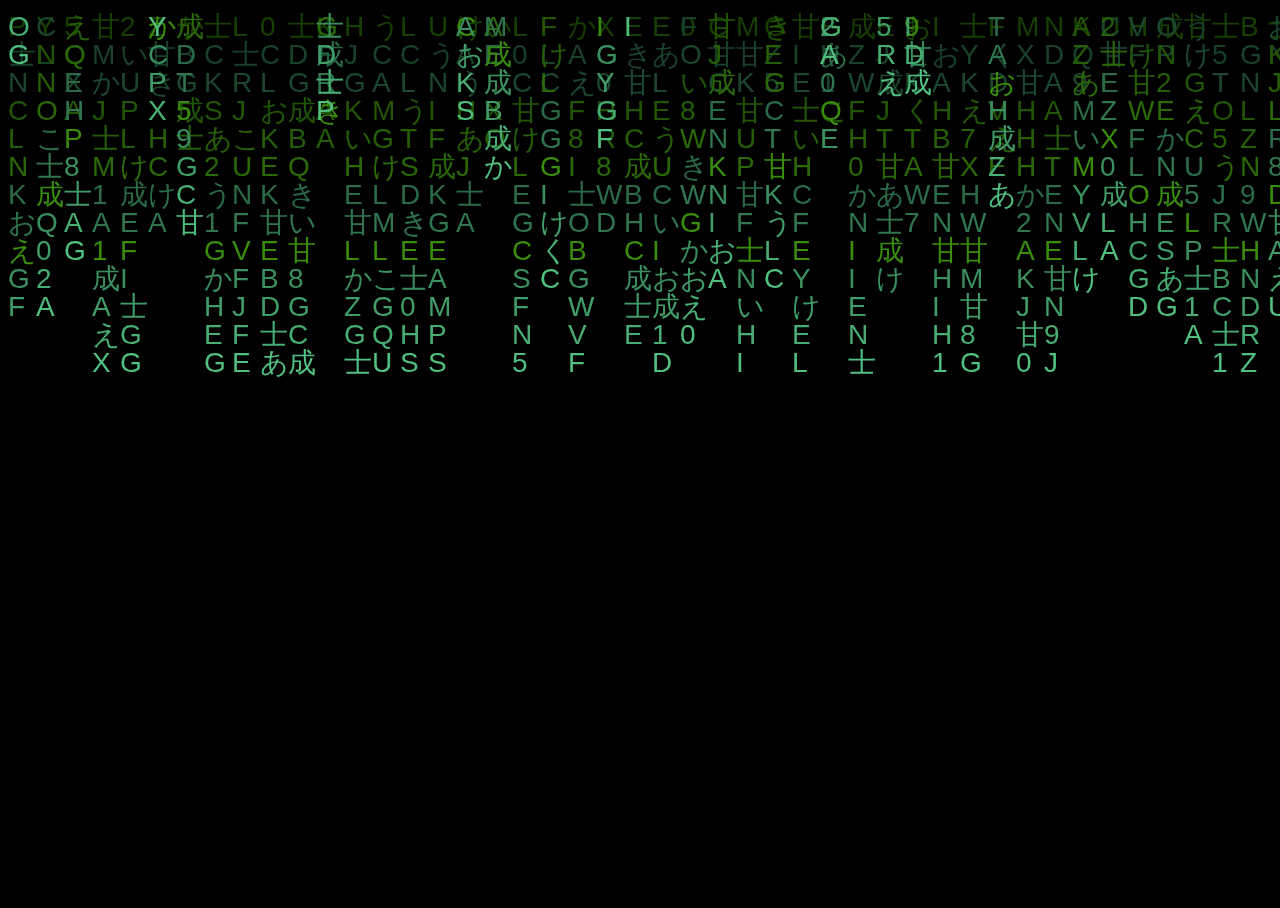
<file: index.html>
<!DOCTYPE html>

<html>
<head>
<meta http-equiv="Content-Type" content="text/html; charset=UTF-8">
<meta http-equiv="Refresh" Content="10; ./welcome.html">

<title>The WJX's Website</title>
<style type="text/css">
    canvas {display: block;}
	html
	{
	background:black;
	margin:0px;
	padding:0px;
	border:0px;
	height:100%;
	width:100%;
	overflow:hidden;
	}
</style>
</head>
<body>
  <canvas id="c">
  <script type="text/javascript">
		window.onload=function()
		{
			var c = document.getElementById("c");
			var ctx = c.getContext("2d");

			c.addEventListener('click', function(e)
			{
				location.href="./welcome.html";
			}, false);

			//全屏显示
			c.height = window.innerHeight;
			c.width = window.innerWidth;

			var txts = "052あ7B8い甘GANE士CHENG成う1え9お甘かき士くけこ成EFCADG甘HIJK士LMNO成PQRSTU甘VWXYZE士FCADGH成IJKLM";
			txts = txts.split("");

			var font_size = 28;
			var columns = c.width/font_size;

			//每行要输出数组
			var drops = [];

			for(var x = 0; x < columns; x++)
				drops[x] = 1;

			//字符随机颜色
			var wh_color = new Array();
			wh_color[0]="#57CE13";
			wh_color[1]="#50BF7F";
			wh_color[2]="#50BF7F";

			//绘出字符
			function draw()
			{
				//黑色背景，半透明显示
				ctx.fillStyle = "rgba(0, 0, 0, 0.09)";
				ctx.fillRect(0, 0, c.width, c.height);

				//ctx.fillStyle = "#50BF7F";
				ctx.fillStyle = wh_color[parseInt(Math.random()*100+1)%3];
				ctx.font = font_size + "px arial";

				//drops循环
				for(var i = 0; i < drops.length; i++)
				{
					//随机打印字符
					var text = txts[Math.floor(Math.random()*txts.length)];

					//x = i*font_size
					//y = value of drops[i]*font_size
					ctx.fillText(text, i*font_size, drops[i]*font_size);

					if(drops[i]*font_size > c.height || Math.random() > 0.95)
						drops[i] = 0;

					//Y坐标增加
					drops[i]++;
				}
			}
			setInterval(draw, 50);
		}
</script>
</body>
</html>
</file>
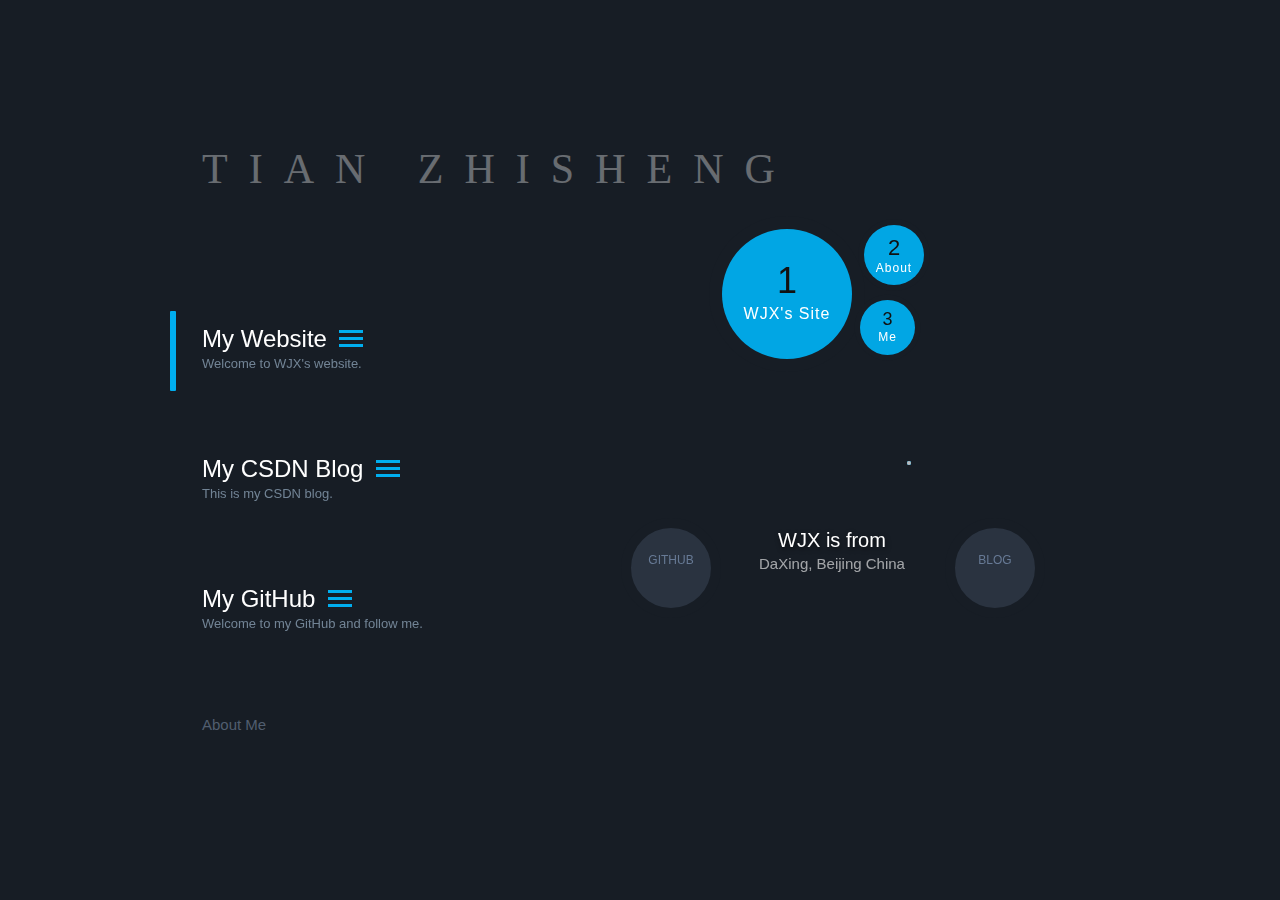
<file: welcome.html>
<!DOCTYPE html>
<html lang="cn" manifest="welcome.manifest">
<head>
<meta http-equiv="Content-Type" content="text/html; charset=UTF-8">
<meta name="Keywords" content="wjx19940218">
<meta name="viewport"
	content="width=device-width, initial-scale=1.0, user-scalable=no, minimum-scale=1.0, maximum-scale=1.0">
<meta content="yes" name="apple-mobile-web-app-capable">
<meta content="black" name="apple-mobile-web-app-status-bar-style">
<meta content="telephone=no" name="format-detection">
<meta name="author" content="WJX19940218">
<link href="https://avatars3.githubusercontent.com/u/10086212?v=3&s=460" rel="Shortcut Icon" type="image/x-icon">
<title>wjx19940218</title>
<style type="text/css">
*:after,*:before{-webkit-box-sizing:border-box;box-sizing:border-box}article,aside,details,figcaption,figure,footer,header,hgroup,nav,section,summary{display:block}audio,canvas,video{display:inline-block}audio:not([controls]){display:none;height:0}[hidden],template{display:none}html{-webkit-text-size-adjust:100%;-ms-text-size-adjust:100%}html,button,input,select,textarea{font-family:sans-serif}body{margin:0}a{background:transparent;-webkit-tap-highlight-color:transparent}a:hover,a:active{outline:0}abbr[title]{border-bottom:1px dotted}b,strong{font-weight:bold}dfn{font-style:italic}mark{background:#ff0;color:#000}code,kbd,pre,samp{font-family:monospace, serif;font-size:1em}pre{white-space:pre;white-space:pre-wrap;word-wrap:break-word}q{quotes:"\201C" "\201D" "\2018" "\2019"}q:before,q:after{content:'';content:none}small{font-size:80%}sub,sup{font-size:75%;line-height:0;position:relative;vertical-align:baseline}sup{top:-0.5em}sub{bottom:-0.25em}img{border:0}svg:not(:root){overflow:hidden}fieldset{border:0}legend{border:0;padding:0;white-space:normal}button,input,select,textarea{font-family:inherit;font-size:100%;margin:0;vertical-align:baseline;outline:0}button,input{line-height:normal}button,select{text-transform:none}button,html input[type="button"],input[type="reset"],input[type="submit"]{-webkit-appearance:button;cursor:pointer}button[disabled],input[disabled]{cursor:default}input[type="checkbox"],input[type="radio"]{box-sizing:border-box;padding:0}input[type="search"]{-webkit-appearance:textfield;-moz-box-sizing:content-box;-webkit-box-sizing:content-box;box-sizing:content-box}input[type="search"]::-webkit-search-cancel-button,input[type="search"]::-webkit-search-decoration{-webkit-appearance:none}input[type="number"]::-webkit-inner-spin-button,input[type="number"]::-webkit-outer-spin-button{height:auto}button::-moz-focus-inner,input::-moz-focus-inner{border:0;padding:0}textarea{overflow:auto;vertical-align:top}optgroup{font-weight:bold}table{border-collapse:collapse;border-spacing:0}html{-webkit-overflow-scrolling:touch;-webkit-text-size-adjust:100%;-ms-text-size-adjust:100%}body{font-size:16px;line-height:1.5;color:#333;background-color:#fff}body,button,input,select,textarea{font-family:"brandon-grotesque",Georgia,Hiragino Sans GB,"Times New Roman",Times,"Songti SC","SimSun",serif}img{vertical-align:middle}textarea{resize:vertical}h1,h2,h3,h4,h5,h6,p,figure,form{margin:0}ul,ol,li,dl,dd{margin:0;padding:0}ul,ol{list-style:none outside none}h1,h2,h3{line-height:2;font-weight:normal}h1{font-size:24px}h2{font-size:20.8px}h3{font-size:18.72px}h4{font-size:16px}h5,h6{font-size:13.6px;text-transform:uppercase}a{text-decoration:none;color:#333}a:hover{color:#1a1a1a}input:-moz-placeholder,textarea:-moz-placeholder{color:#ccc}input::-moz-placeholder,textarea::-moz-placeholder{color:#ccc}input:-ms-input-placeholder,textarea:-ms-input-placeholder{color:#ccc}input::-webkit-input-placeholder,textarea::-webkit-input-placeholder{color:#ccc}@font-face{font-family:"Han Songti";src:local("Songti SC"),local("Songti TC"),local(STSong),local("Lisong Pro"),local(SimSun),local(PMingLiU)}@font-face{font-family:"Biaodian Pro Sans GB";src:local("Hiragino Sans GB"),local("Heiti SC"),local(STHeiti),local("MS Gothic"),local(SimSun);unicode-range:U+FF0E}@font-face{font-family:"Han Heiti GB";src:local("Hiragino Sans GB"),local("Lantinghei SC"),local("Heiti SC"),local("Microsoft Yahei"),local("Droid Sans Fallback")}html,body{width:100%;height:100%}body{background:#171d25;color:#fff;position:relative;overflow:hidden;font-family:"Biaodian Pro Sans GB", "Helvetica Neue", Helvetica, Arial, "Han Heiti GB", sans-serif}body.scrollable{overflow:auto;overflow-x:hidden}@-webkit-keyframes bar-slide{0%{-webkit-transform:translateX(-5%)}100%{-webkit-transform:translateX(-60%)}}@keyframes bar-slide{0%{-webkit-transform:translateX(-5%)}100%{-webkit-transform:translateX(-60%)}}@-webkit-keyframes bar-slide2{0%{-webkit-transform:translateX(-10%)}100%{-webkit-transform:translateX(-35%)}}@keyframes bar-slide2{0%{-webkit-transform:translateX(-10%)}100%{-webkit-transform:translateX(-35%)}}@-webkit-keyframes bar-slide3{0%{-webkit-transform:translateX(-44%)}100%{-webkit-transform:translateX(-70%)}}@keyframes bar-slide3{0%{-webkit-transform:translateX(-44%)}100%{-webkit-transform:translateX(-70%)}}.icon{display:inline-block;overflow:hidden;position:relative;vertical-align:middle;height:24px;width:24px}.icon .bar{background:#00aeef;display:block;margin:4px 0 0 0;height:3px;width:100%;-webkit-animation:bar-slide 1.3s ease-in-out alternate infinite paused;animation:bar-slide 1.3s ease-in-out alternate infinite paused}.icon .bar.b{-webkit-animation-name:bar-slide2;animation-name:bar-slide2;-webkit-animation-duration:1.4s;animation-duration:1.4s}.icon .bar.c{-webkit-animation-name:bar-slide3;animation-name:bar-slide3;-webkit-animation-duration:0.9s;animation-duration:0.9s}.logo{color:#fff;text-transform:uppercase;white-space:normal;-webkit-font-smoothing:antialiased;-webkit-user-select:none}.logo span{letter-spacing:0.5em;opacity:0.35;-webkit-animation:flash-letter 1.2s ease infinite none;animation:flash-letter 1.2s ease infinite none}.logo span.a{-webkit-animation-delay:0.2s;animation-delay:0.2s}.logo span.b{-webkit-animation-delay:0.4s;animation-delay:0.4s}.logo span.c{-webkit-animation-delay:0.6s;animation-delay:0.6s}@-webkit-keyframes flash-letter{0%{opacity:0.35}30%{opacity:0.8}40%{opacity:0.45}100%{opacity:0.21}}@keyframes flash-letter{0%{opacity:0.35}30%{opacity:0.8}40%{opacity:0.45}100%{opacity:0.21}}@-webkit-keyframes blip-ring{0%{opacity:1;-webkit-transform:scale(0.1);transform:scale(0.1)}100%{opacity:0;-webkit-transform:scale(1.8);transform:scale(1.8)}}@keyframes blip-ring{0%{opacity:1;-webkit-transform:scale(0.1);transform:scale(0.1)}100%{opacity:0;-webkit-transform:scale(1.8);transform:scale(1.8)}}.home-logo{display:block;margin:-200px 0 0 -118px;position:absolute;top:40%;left:25%;opacity:0;font:0/18px "YanSong","微软雅黑","Songti SC","SimSun",serif;-webkit-transition:all 0.8s ease-out 0.6s;transition:all 0.8s ease-out 0.6s}.home-logo span{font-size:42px}.select-nav{display:block;margin:-220px 0 0 -150px;margin-top:-200px;position:absolute;top:55%;left:25%;height:400px;width:300px;-webkit-user-select:none}.select-nav .selection{background:#00aeef;border-radius:1px;display:block;position:absolute;top:16px;left:0;height:80px;width:6px;opacity:0;-webkit-transition:all 0.24s cubic-bezier(0.145, 1.075, 0.345, 1.12) 0.06s;transition:all 0.24s cubic-bezier(0.145, 1.075, 0.345, 1.12) 0.06s;-webkit-transition-duration:0.4s;transition-duration:0.4s}.select-nav li{margin:0 0 30px 0;-webkit-font-smoothing:antialiased;-webkit-transition:all 0.2s ease-out;transition:all 0.2s ease-out;opacity:0;-webkit-transform:translateY(20px);transform:translateY(20px)}.select-nav li:nth-child(2){-webkit-transition-delay:120ms;transition-delay:120ms}.select-nav li:nth-child(3){-webkit-transition-delay:240ms;transition-delay:240ms}.select-nav li:nth-child(4){-webkit-transition-delay:360ms;transition-delay:360ms}.select-nav li a{display:block;height:100px;padding:0 12px 0 32px}.select-nav li strong{color:#fff;display:inline-block;font:24px/32px "Lucida Grande",verdana,"SimSun","宋体",sans-serif;margin:28px 0 0 0;vertical-align:middle}.select-nav li .icon{margin:25px 0 0 8px;vertical-align:middle;-webkit-transform:translateZ(0);transform:translateZ(0);-webkit-transform-style:preserve-3d;transform-style:preserve-3d}.select-nav li .icon .bar{-webkit-animation-play-state:running;animation-play-state:running}.select-nav li small{color:rgba(152,175,197,0.7);display:block;font:13px/18px "Lucida Grande",verdana,"SimSun","宋体",sans-serif}@-webkit-keyframes spin{0%{-webkit-transform:rotate(0deg)}100%{-webkit-transform:rotate(360deg)}}@keyframes spin{0%{-webkit-transform:rotate(0deg)}100%{-webkit-transform:rotate(360deg)}}.spinner{display:block;margin:-220px -200px 0 0;position:absolute;top:55%;right:35%;height:400px;width:400px;pointer-events:none;-webkit-transition:all 0.3s ease-in-out 0.2s;transition:all 0.3s ease-in-out 0.2s}.spinner.stationary{opacity:0}.spinner .rings{position:absolute;top:0;left:0;height:100%;width:100%;-webkit-transition:all 0.8s ease;transition:all 0.8s ease;opacity:0;-webkit-transform-style:flat;transform-style:flat;-webkit-transform:scale(0.2) rotatez(-300deg);transform:scale(0.2) rotatez(-300deg);pointer-events:none}.spinner .rings .ring{display:block;position:absolute;top:50%;left:50%;pointer-events:none;background:url("http://www.54tianzhisheng.cn/images/0.png") no-repeat center center;background-size:470px 470px;margin:-235px 0 0 -235px;height:470px;width:470px;-webkit-animation-timing-function:linear;animation-timing-function:linear;-webkit-animation-iteration-count:infinite;animation-iteration-count:infinite;-webkit-animation-fill-mode:none;animation-fill-mode:none;-webkit-animation-delay:700ms;animation-delay:700ms}.spinner .rings .ring.zero{margin:-175px 0 0 -175px;height:350px;width:350px;-webkit-animation-duration:70s;animation-duration:70s}.spinner .rings .ring.one{background-image:url("http://www.54tianzhisheng.cn/images/1.png");-webkit-animation-duration:70s;animation-duration:70s;-webkit-animation-direction:reverse;animation-direction:reverse}.spinner .rings .ring.two{background-image:url("http://www.54tianzhisheng.cn/images/2.png");-webkit-animation-duration:190s;animation-duration:190s}.spinner .rings .ring.three{background-image:url("http://www.54tianzhisheng.cn/images/3.png");-webkit-animation-duration:80s;animation-duration:80s;-webkit-animation-direction:reverse;animation-direction:reverse;display:none}.spinner .preview-frontend{position:absolute;top:2%;left:50%;pointer-events:auto}.spinner .preview-design{position:absolute;top:72%;left:89.5%;pointer-events:auto}.spinner .preview-diary{position:absolute;top:72%;left:8.5%;pointer-events:auto}.spinner .preview-mini{background:#2a3340;border:10px solid #171d25;border-radius:60px;display:block;margin:-45px 0 0 -45px;opacity:0;position:absolute;top:0;left:0;height:80px;width:80px;-webkit-transition:all 0.2s ease-out 0.2s;transition:all 0.2s ease-out 0.2s;-webkit-transform:scale(0.6);transform:scale(0.6);cursor:pointer}.spinner .preview-mini .symbol{display:block;position:absolute;text-align:center;top:0;left:0;height:80px;width:100%;-webkit-transition:all 300ms ease-in-out 200ms;transition:all 300ms ease-in-out 200ms;-webkit-transform:translateZ(0);transform:translateZ(0)}.spinner .preview-mini .symbol .text{color:#677a95;display:block;font:500 12px/16px "Lucida Grande",verdana,"SimSun","宋体",sans-serif;padding:24px 0 0 0;margin:0;text-align:center;text-transform:uppercase;width:auto;-webkit-transition:all 150ms ease-out;transition:all 150ms ease-out}.spinner .preview-full{display:block;margin:-80px 0 0 -80px;position:absolute;top:0;left:0;height:160px;width:160px;-webkit-transition:all 200ms ease 200ms;transition:all 200ms ease 200ms;z-index:12;opacity:0;-webkit-transform:scale(0.8);transform:scale(0.8);pointer-events:none}.spinner .preview-full .circle{display:block;position:absolute;top:26px;left:-30px;height:130px;width:130px;-webkit-transition:all 320ms ease 240ms;transition:all 320ms ease 240ms;-webkit-transform:scale(1) translateZ(0);transform:scale(1) translateZ(0);-webkit-transition-delay:0;transition-delay:0}.spinner .preview-full .circle .the-circle{background:#00aeef;border-radius:80px;position:absolute;top:0;left:0;height:100%;width:100%;opacity:0.95;-webkit-transform:scale(1) translateZ(0);transform:scale(1) translateZ(0);-webkit-backface-visibility:hidden;-webkit-transition:all 130ms ease-out;transition:all 130ms ease-out}.spinner .preview-full .circle strong{color:#111;display:block;font:36px/1 "Lucida Grande",verdana,"SimSun","宋体",sans-serif;position:relative;text-align:center;-webkit-transform:translateZ(0);-webkit-backface-visibility:hidden;margin:34px 0 6px 0}.spinner .preview-full .circle small{color:#fff;display:block;font:16px/18px "Lucida Grande",verdana,"SimSun","宋体",sans-serif;letter-spacing:1px;position:relative;text-align:center;-webkit-transform:translateZ(0);-webkit-backface-visibility:hidden}.spinner .preview-full .big-circle{background:#00aeef;border-radius:80px;display:block;position:absolute;top:0;left:0;height:160px;width:160px}.spinner .preview-full .big-circle strong{color:#111;display:block;font:36px/1 "Lucida Grande",verdana,"SimSun","宋体",sans-serif;position:relative;text-align:center;-webkit-transform:translateZ(0);-webkit-backface-visibility:hidden;margin:43px 0 8px 0}.spinner .preview-full .big-circle small{color:#fff;display:block;font:16px/18px "Lucida Grande",verdana,"SimSun","宋体",sans-serif;letter-spacing:1px;position:relative;text-align:center;text-transform:uppercase;-webkit-transform:translateZ(0);-webkit-backface-visibility:hidden}.spinner .preview-full .two{height:60px;width:60px;top:22px;left:112px}.spinner .preview-full .two strong{font-size:22px;margin:12px 0 0 0}.spinner .preview-full .two small{font-size:12px}.spinner .preview-full .three{top:97px;left:108px;height:55px;width:55px}.spinner .preview-full .three strong{font-size:18px;margin:10px 0 0 0}.spinner .preview-full .three small{font-size:12px}.spinner .preview-full .backdrop{background:#171d25;border-radius:80px;-webkit-transform:scale(1.2);transform:scale(1.2)}.spinner .preview{margin:-100px 0 0 -100px;position:absolute;top:50%;left:50%;text-align:center;height:200px;width:200px;-webkit-font-smoothing:antialiased;opacity:0;-webkit-transition:all 320ms ease-out;transition:all 320ms ease-out;-webkit-transform:scale(0.95) translateY(-10px);transform:scale(0.95) translateY(-10px);pointer-events:none}.spinner .map-content{position:absolute;margin:-100px 0 0 -155px;overflow:hidden;top:50%;left:50%;width:300px;height:200px;opacity:0.7;padding:0 30px;-webkit-transition:all 220ms ease-out;transition:all 220ms ease-out}.spinner .map-content:hover{opacity:1}.spinner .map-content .the-map{background:url(http://www.54tianzhisheng.cn/images/250.png) no-repeat 0 0;background-size:250px 160px;display:block;margin:0 0 0 -5px;height:160px;width:250px}.spinner .map-content .bilp{display:block;position:absolute;margin:-8px 0 0 -8px;top:88px;left:232px;height:16px;width:16px}.spinner .map-content .bilp .bilp-ring{background:#00aeef;border-radius:10px;position:absolute;margin:-10px 0 0 -10px;top:50%;left:50%;height:20px;width:20px;-webkit-transform:scale(0.2);transform:scale(0.2);-webkit-animation:blip-ring 1.8s ease-out infinite both;animation:blip-ring 1.8s ease-out infinite both}.spinner .map-content .bilp .bilp-ring.one{-webkit-animation-delay:0;animation-delay:0}.spinner .map-content .bilp .bilp-ring.two{-webkit-animation-delay:0.6s;animation-delay:0.6s}.spinner .map-content .bilp .bilp-ring.three{-webkit-animation-delay:1.2s;animation-delay:1.2s}.spinner .map-content .bilp .center{background:#fff;border-radius:3px;display:block;margin:-2px 0 0 -2px;position:absolute;top:50%;left:50%;height:4px;width:4px}.spinner .detail{position:absolute;top:0;margin:150px 0 0 0;width:100%}.spinner .detail h3{color:#fff;font:20px/30px "Lucida Grande",verdana,"SimSun","宋体",sans-serif;text-shadow:1px 2px 5px rgba(0,0,0,0.6)}.spinner .detail h4{color:rgba(255,255,255,0.6);font:15px/18px "Lucida Grande",verdana,"SimSun","宋体",sans-serif}.spinner .preview-logo{display:block;margin:15px 40px;width:120px;height:120px;background:url("http://www.ganecheng.tech/img/z.png") center center no-repeat;background-size:100% 100%;opacity:0.7;-webkit-transition:all 220ms ease-out;transition:all 220ms ease-out}.spinner .preview-logo:hover{opacity:1}.spinner .preview-article h2{color:#fff;display:block;font:20px/40px "Lucida Grande",verdana,"SimSun","宋体",sans-serif;margin:24px 8px 8px 8px}.spinner .preview-article p{color:#aaa}.spinner .preview-article .goto{background:#00bff3;border-radius:3px;color:#111;display:inline-block;font:12px/18px "Lucida Grande",verdana,"SimSun","宋体",sans-serif;letter-spacing:1px;margin:16px 0 0 0;padding:1px 6px 0 6px;position:relative;text-decoration:none;text-transform:uppercase;z-index:10;transition:all 240ms ease}.show-frontend .spinner.spinning{-webkit-transform:rotateZ(0) translateZ(0);transform:rotateZ(0) translateZ(0)}.show-frontend .spinner.spinning .preview-mini{-webkit-transform:rotateZ(0deg) translateZ(0);transform:rotateZ(0deg) translateZ(0)}.show-frontend .spinner.spinning .preview-frontend .preview-full{-webkit-transform:rotateZ(0deg) translateZ(0);transform:rotateZ(0deg) translateZ(0);pointer-events:auto}.show-frontend .spinner-frontend{opacity:1;-webkit-transform:scale(1);transform:scale(1);-webkit-transition-delay:400ms;transition-delay:400ms;pointer-events:auto}.show-frontend .selection{-webkit-transform:translateY(0) translateZ(0);transform:translateY(0) translateZ(0)}.show-design .spinner.spinning{-webkit-transform:rotateZ(-120deg) translateZ(0);transform:rotateZ(-120deg) translateZ(0)}.show-design .spinner.spinning .preview-mini{-webkit-transform:rotateZ(120deg) translateZ(0);transform:rotateZ(120deg) translateZ(0)}.show-design .spinner.spinning .preview-design .preview-full{-webkit-transform:rotateZ(120deg) translateZ(0);transform:rotateZ(120deg) translateZ(0);pointer-events:auto}.show-design .spinner-design{opacity:1;-webkit-transform:scale(1);transform:scale(1);-webkit-transition-delay:400ms;transition-delay:400ms;pointer-events:auto}.show-design .selection{-webkit-transform:translateY(130px) translateZ(0);transform:translateY(130px) translateZ(0)}.show-diary .spinner.spinning{-webkit-transform:rotateZ(-240deg) translateZ(0);transform:rotateZ(-240deg) translateZ(0)}.show-diary .spinner.spinning .preview-mini{-webkit-transform:rotateZ(-120deg) translateZ(0);transform:rotateZ(-120deg) translateZ(0)}.show-diary .spinner.spinning .preview-diary .preview-full{-webkit-transform:rotateZ(-120deg) translateZ(0);transform:rotateZ(-120deg) translateZ(0);pointer-events:auto}.show-diary .spinner-diary{opacity:1;-webkit-transform:scale(1);transform:scale(1);-webkit-transition-delay:400ms;transition-delay:400ms;pointer-events:auto}.show-diary .selection{-webkit-transform:translateY(260px) translateZ(0);transform:translateY(260px) translateZ(0)}.home-footer{margin:230px 0 0 -170px;position:absolute;top:50%;left:25%;text-align:left;width:300px;color:#515e6f;-webkit-transition:all 300ms ease-out;transition:all 300ms ease-out;opacity:0;-webkit-transform:translateY(-8px);transform:translateY(-8px);font:400 15px/18px "Lucida Grande",verdana,"SimSun","宋体",sans-serif;padding:36px 42px 24px 50px;-webkit-font-smoothing:antialiased}.home-footer a{display:inline-block;margin:0 2px;color:#515e6f}.post-page .post-menu{position:fixed;left:0;top:0;width:18%;transition:all 200ms ease;opacity:0}.post-page .post-menu .stats{pointer-events:none;margin:128px 0 0 42px;transition:all 200ms ease-out;opacity:0}.post-page .post-menu .stats p{color:#788b94;font:500 12px/1.4 "Lucida Grande",verdana,"SimSun","宋体",sans-serif;margin:8px 0 0 0;-webkit-font-smoothing:antialiased}.post-page .post-menu .stats p a{color:#c3d7ef;transition:all 200ms ease-out}.post-page .post-menu .stats p a:hover{color:#fff}.post-page .post-container{position:absolute;top:0;left:18%;right:0;min-height:100%;overflow:hidden;z-index:1000;-webkit-transition:all 0.5s ease-in-out;transition:all 0.5s ease-in-out;opacity:0}.post-page .post-container .footer{padding:42px 80px;color:#555;font:400 15px/18px "Lucida Grande",verdana,"SimSun","宋体",sans-serif;-webkit-font-smoothing:antialiased}.post-page .post-backdrop{background:#fff;margin:0;position:fixed;top:0;left:18%;right:0;height:100%;margin-left:-1px;z-index:0;transition:opacity 0.3s ease-in-out,-webkit-transform 0.6s ease-out;opacity:0}.article{border-bottom:1px solid #eee;display:block;padding:54px 80px}.article h1{font:500 32px/1.3 "SimSun","宋体",sans-serif;padding:0;color:#485463;-webkit-font-smoothing:antialiased;margin-bottom:1em}.article h1 a{color:#485463;text-decoration:none}.article h1 a:hover{color:#136ce1}.article p{color:#555;font:14px/1.6 "Lucida Grande",verdana,sans-serif;margin:0 0 16px 0;padding:0 10em 0 0;-webkit-font-smoothing:antialiased}.article .read-more{border:1px solid #4690ef;border-radius:3px;color:#136ce1;display:inline-block;margin:8px 0 0 0;padding:4px 8px;text-decoration:none}.article .read-more:hover{background:#599bf1;color:#fff}.uplevel{display:block;margin:24px 0 0px 0;padding:8px 0 32px 0;transition:all 200ms ease-out}.uplevel .arrow{color:#495269;display:block;font-size:30px;line-height:30px;float:left;margin:0 0 0 26px;-webkit-transition:all 0.5s ease;transition:all 0.5s ease}.uplevel .logo{padding-bottom:8px;display:block;margin:0 0 0 42px;font-family:'Kozuka Mincho Pr6N','Kozuka Mincho Pro','Han Songti',serif}.uplevel .logo span{opacity:0.5;font-size:24px;-webkit-animation:none;-webkit-transform:none;transition:all 0.3s ease;vertical-align:top;letter-spacing:0}.uplevel .logo .a{transition-delay:240ms !important}.uplevel .logo .b{transition-delay:120ms !important}.uplevel .logo .c{transition-delay:0ms !important}.uplevel h1{color:#00bff3;display:inline-block;font:15px/24px "Lucida Grande",verdana,"SimSun","宋体",sans-serif;letter-spacing:3px;margin:0 0 0 42px;text-transform:uppercase;vertical-align:middle}.uplevel:hover .logo span{opacity:1}.uplevel:hover .arrow{color:#5b6378;-webkit-transform:translateX(-5px);transform:translateX(-5px)}.about-page .uplevel .arrow{font-size:24px;line-height:21px}.about-page .uplevel span{font-size:18px}.about-page .about-menu{position:absolute;top:0;left:0;opacity:0;-webkit-transition:all 0.2s ease-in-out;transition:all 0.2s ease-in-out}.about-page .about-header{padding:56px 42px 36px 42px;text-align:center}.about-page .about-header h1{font:600 36px/1.3 "DINWeb","Lucida Grande",verdana,sans-serif;line-height:1;padding-top:12px;color:#fff;opacity:0;-webkit-transition:all 0.3s ease-in-out;transition:all 0.3s ease-in-out}.about-page .about-header h2{line-height:1;font:500 14px/1.2 "DINWeb","Lucida Grande",verdana,sans-serif;letter-spacing:0.3em;color:#00bff3;opacity:0;-webkit-transition:all 0.3s ease-in-out;transition:all 0.3s ease-in-out}.about-page .about-info{display:block;overflow:hidden;background:#000;background:-webkit-linear-gradient(280deg, #000, rgba(0,0,0,0.5));background:linear-gradient(10deg, #000, rgba(0,0,0,0.5));opacity:0;-webkit-transition:all 0.3s ease-in-out;transition:all 0.3s ease-in-out;-webkit-transform:scaleY(0);transform:scaleY(0)}.about-page .about-info:before,.about-page .about-info:after{content:"";display:table}.about-page .about-info:after{clear:both}.about-page .about-info .text{display:block;float:left;width:70%;padding:24px 5% 24px 15%;font:15px/1.8 "DINWeb","Lucida Grande",verdana,sans-serif;-webkit-font-smoothing:antialiased;-webkit-transition:all 0.3s ease-in-out;transition:all 0.3s ease-in-out;opacity:0;color:#9eacbf}.about-page .about-info .text p{margin:0 16px 16px 16px}.about-page .about-info .stats{display:block;float:right;width:30%;height:100%;padding:24px 0}.about-page .about-info .stats:before,.about-page .about-info .stats:after{content:"";display:table}.about-page .about-info .stats:after{clear:both}.about-page .about-info .stats dl{float:left;width:50%;-webkit-transition:all 0.3s ease-in-out;transition:all 0.3s ease-in-out;opacity:0}.about-page .about-info .stats dt{display:inline-block;font:12px/1.4 "DINWeb","Lucida Grande",verdana,sans-serif;-webkit-font-smoothing:antialiased;text-transform:uppercase;color:#00bff3;line-height:21px}.about-page .about-info .stats dd{display:block;font:15px/1.4 "DINWeb","Lucida Grande",verdana,sans-serif;letter-spacing:-0.05em;margin:0 0 8px 0;position:relative;-webkit-font-smoothing:antialiased;color:#ccd4de;font-weight:600;line-height:24px}.about-page .about-info .stats dd a{color:#ccd4de}.about-page .about-attr{position:relative;padding-bottom:28px;max-width:1000px;margin:0 auto}.about-page .about-attr h2{display:block;color:#4c586a;font:600 12px/18px "DINWeb","Lucida Grande",verdana,sans-serif;letter-spacing:0.1em;padding-top:66px;padding-bottom:80px;text-align:right;text-transform:uppercase;width:18%;opacity:0;-webkit-transition:all 0.2s ease-in-out;transition:all 0.2s ease-in-out}.about-page .about-attr ul{position:absolute;top:50px;left:20%;right:0;font-size:0}.about-page .about-attr li{display:inline-block;position:relative;text-align:center;width:100px;-webkit-font-smoothing:antialiased;transition:all 200ms ease-out;opacity:0}.about-page .about-attr li:nth-child(1){transition-delay:390ms}.about-page .about-attr li:nth-child(2){transition-delay:480ms}.about-page .about-attr li:nth-child(3){transition-delay:570ms}.about-page .about-attr li:nth-child(4){transition-delay:650ms}.about-page .about-attr li .logo{display:inline-block;height:50px;width:100px;margin:0 auto;transition:all 150ms ease-out;-webkit-transform:scale(0.75);opacity:0.6;background:transparent url("http://www.ganecheng.tech/img/logo.png") no-repeat;background-size:100% 500%}.about-page .about-attr li .github .logo{background-position:0 0}.about-page .about-attr li .jekyll .logo{background-position:0 -50px}.about-page .about-attr li .gruntjs .logo{background-position:0 -100px}.about-page .about-attr li .jquery .logo{background-position:0 -150px}.about-page .about-attr li .sass .logo{background-position:0 -200px}.about-page .about-attr li h3{display:block;font:600 13px/1.2 "DINWeb","Lucida Grande",verdana,sans-serif;position:absolute;top:44px;width:100px;transition:all 150ms ease-out;opacity:0;-webkit-transform:translateY(2px) scale(1.1);color:#fff}.about-page .about-attr li:hover .logo{-webkit-transform:translateY(-24px) scale(1);opacity:1}.about-page .about-attr li:hover h3{opacity:1;-webkit-transform:translateY(-8px);transition-delay:40ms}.loading .post-menu{-webkit-transform:translateX(-32px);transform:translateX(-32px)}.loading .post-menu .stats{-webkit-transform:translateX(-50px);transform:translateX(-50px)}.loading .post-page:not(.post-detail) .post-backdrop{-webkit-transform:translateX(120%)}.loading .post-page:not(.post-detail) .post-container{-webkit-transform:translateX(18%)}.loading .post-page.post-detail .post-backdrop{-webkit-transform:translateX(120%);transition-delay:300ms}.loading .post-page.post-detail .post-container{opacity:0;transition-delay:800ms}.loading .about-menu{-webkit-transform:translateX(-32px);transform:translateX(-32px)}.loading .about-header h1{-webkit-transform:translateY(28px);transform:translateY(28px)}.loading .about-header h2{-webkit-transform:translateY(21px);transform:translateY(21px)}.loading .about-info{opacity:0.3}.loading .about-info .text{-webkit-transform:translateY(-15px);transform:translateY(-15px)}.loading .about-info .stats dl{-webkit-transform:translateY(-15px);transform:translateY(-15px)}.loading .about-attr h2{-webkit-transform:translateY(8px);transform:translateY(8px)}.loading .about-attr ul li{-webkit-transform:translateY(12px);transform:translateY(12px)}.loaded .home-logo{opacity:1;-webkit-transform:translateY(0);transform:translateY(0)}.loaded .home-footer{opacity:1;-webkit-transform:none;transform:none;-webkit-transition-delay:550ms;transition-delay:550ms}.loaded .select-nav li{opacity:1;-webkit-transform:translateY(0);transform:translateY(0)}.loaded .select-nav .selection{opacity:1}.loaded .spinner{opacity:1}.loaded .spinner .rings{opacity:1;-webkit-transform:scale(1) rotate(0);transform:scale(1) rotate(0)}.loaded .spinner .ring{-webkit-animation-name:spin;animation-name:spin}.loaded .spinner .preview-mini{opacity:1;-webkit-transform:scale(1);transform:scale(1)}.loaded .show-frontend .preview-frontend .preview-full,.loaded .show-design .preview-design .preview-full,.loaded .show-diary .preview-diary .preview-full{opacity:1;-webkit-transform:scale(1);transform:scale(1);transition-delay:400ms}.loaded .show-frontend .preview-frontend .preview-mini,.loaded .show-design .preview-design .preview-mini,.loaded .show-diary .preview-diary .preview-mini{opacity:0;-webkit-transform:scale(1.5);transform:scale(1.5);transition-delay:400ms}.loaded .post-menu{opacity:1;-webkit-transform:translateX(0);transition-delay:100ms}.loaded .post-menu .uplevel,.loaded .post-menu .stats{opacity:1;-webkit-transform:none;transform:none;pointer-events:auto}.loaded .post-container{opacity:1;-webkit-transform:translateX(0);transition-delay:350ms}.loaded .post-container .article{-webkit-transition:all 0.3s ease-in-out;transition:all 0.3s ease-in-out;opacity:1;color:#333}.loaded .post-backdrop{opacity:1;-webkit-transform:translate3d(0, 0, 0);transition-delay:0}.loaded .about-menu{opacity:1;-webkit-transform:translateX(0);transform:translateX(0);transition-delay:100ms}.loaded .about-header h1,.loaded .about-header h2{opacity:1;-webkit-transform:none;transform:none}.loaded .about-info{opacity:1;-webkit-transform:none;transform:none}.loaded .about-info .text{opacity:1;-webkit-transform:none;transform:none;transition-delay:300ms}.loaded .about-info .stats dl{opacity:1;-webkit-transform:none;transform:none;transition-delay:470ms}.loaded .about-info .stats .stats-2{transition-delay:500ms}.loaded .about-attr h2{opacity:1;transition-delay:300ms;-webkit-transform:none;transform:none}.loaded .about-attr ul li{opacity:1;-webkit-transform:none;transform:none}.quiting .post-page:not(.post-detail) .post-container{opacity:0;transition-delay:0;-webkit-transform:translateX(18%);transform:translateX(18%);-webkit-transition:all 0.2s ease-in-out;transition:all 0.2s ease-in-out}.quiting .post-page:not(.post-detail) .post-container .article{opacity:0}.quiting .post-page.post-detail .post-container{opacity:0;transition-delay:0;-webkit-transition:all 0.2s ease-in-out;transition:all 0.2s ease-in-out}.quiting .post-page.post-detail .post-container .article{opacity:0}.quiting .post-backdrop{-webkit-transform:translateX(120%);-webkit-transition:all 0.8s ease-in-out;transition:all 0.8s ease-in-out}.article{opacity:0;transition:all 0.2s ease-in-out}.article .back{color:#b1bac6;display:block;font:500 13px/1.4 "SimSun","宋体",sans-serif;padding:0 0 32px 0;text-decoration:none;text-transform:uppercase;-webkit-font-smoothing:antialiased}.article .back:hover .arrow{-webkit-transform:translateX(-8px);opacity:0.55}.article .back .arrow{color:#b1bac6;display:block;float:left;font-size:20px;line-height:16px;font-weight:bold;opacity:0.35;transition:all 150ms ease-out}.article .back .text{display:block;font-weight:bold;letter-spacing:0.3em;margin:0 0 0 24px}.article .article-info{text-align:center}.article .article-info h1{font-size:50px;font-weight:bold}.article .article-body{overflow:hidden;font-size:16px;line-height:1.6;word-wrap:break-word;color:#333}.article .article-body>*:first-child{margin-top:0 !important}.article .article-body>*:last-child{margin-bottom:0 !important}.article .article-body a{color:#4183c4}.article .article-body a:not([href]){color:inherit;text-decoration:none}.article .article-body a:hover,.article .article-body a:active{text-decoration:underline}.article .article-body h1,.article .article-body h2,.article .article-body h3,.article .article-body h4,.article .article-body h5,.article .article-body h6{position:relative;margin-top:1em;margin-bottom:16px;font-weight:bold;line-height:1.4}.article .article-body h2{padding-bottom:0.3em;font-size:1.75em;line-height:1.225;border-bottom:1px solid #eee}.article .article-body h3{font-size:1.5em;line-height:1.43}.article .article-body h4{font-size:1.25em}.article .article-body h5{font-size:1em}.article .article-body h6{font-size:1em;color:#777}.article .article-body p,.article .article-body blockquote,.article .article-body ul,.article .article-body ol,.article .article-body dl,.article .article-body table,.article .article-body pre{margin-top:0;margin-bottom:16px}.article .article-body p{text-indent:2em}.article .article-body hr{height:4px;padding:0;margin:16px 0;background-color:#e7e7e7;border:0 none}.article .article-body ul,.article .article-body ol{padding-left:2em;list-style-type:disc}.article .article-body ul.no-list,.article .article-body ol.no-list{padding:0;list-style-type:none}.article .article-body ul ul,.article .article-body ul ol,.article .article-body ol ul,.article .article-body ol ol{margin-top:0;margin-bottom:0;list-style-type:circle}.article .article-body li>p{margin-top:16px;text-indent:0}.article .article-body dl{padding:0}.article .article-body dl dt{padding:0;margin-top:16px;font-size:1em;font-style:italic;font-weight:bold}.article .article-body dl dd{padding:0 16px;margin-bottom:16px}.article .article-body blockquote{padding:0 15px;color:#777;border-left:4px solid #ddd}.article .article-body blockquote>:first-child{margin-top:0}.article .article-body blockquote>:last-child{margin-bottom:0}.article .article-body table{display:block;width:100%;overflow:auto;word-break:normal;word-break:keep-all}.article .article-body table th{font-weight:bold}.article .article-body table th,.article .article-body table td{padding:6px 13px;border:1px solid #ddd}.article .article-body table tr{background-color:#fff;border-top:1px solid #ccc}.article .article-body table tr:nth-child(2n){background-color:#f8f8f8}.article .article-body img{max-width:100%;box-sizing:border-box}.article .article-body code,.article .article-body tt{padding:0;padding-top:0.2em;padding-bottom:0.2em;margin:0;font-size:90%;background-color:rgba(0,0,0,0.04);border-radius:3px}.article .article-body code:before,.article .article-body code:after,.article .article-body tt:before,.article .article-body tt:after{letter-spacing:-0.2em;content:" "}.article .article-body code br,.article .article-body tt br{display:none}.article .article-body del code{text-decoration:inherit}.article .article-body pre>code{padding:0;margin:0;font-size:100%;word-break:normal;white-space:pre;background:transparent;border:0;font:14px Consolas, "Liberation Mono", Menlo, Courier, monospace}.article .article-body .highlight{margin-bottom:16px}.article .article-body .highlight pre{padding:16px;overflow:auto;font-size:85%;line-height:1.45;background-color:#f7f7f7;border-radius:3px;margin-bottom:0;word-break:normal}.article .article-body pre{word-wrap:normal}.article .article-body pre code,.article .article-body pre tt{display:inline;max-width:initial;padding:0;margin:0;overflow:initial;line-height:inherit;word-wrap:normal;background-color:transparent;border:0}.article .article-body pre code:before,.article .article-body pre code:after,.article .article-body pre tt:before,.article .article-body pre tt:after{content:normal}.article .article-body .c,.article .article-body .c1{color:#969896}.article .article-body .s,.article .article-body .s1,.article .article-body .s2,.article .article-body .si,.article .article-body .sx{color:#183691}.article .article-body .p,.article .article-body .n,.article .article-body .nx,.article .article-body .nv,.article .article-body .nl,.article .article-body .nf,.article .article-body .err,.article .article-body .sr,.article .article-body .sh{color:#333}.article .article-body .m,.article .article-body .mi,.article .article-body .mh,.article .article-body .mf{color:#0086b3}.article .article-body .kc,.article .article-body .nb,.article .article-body .no,.article .article-body .py{color:#0086b3}.article .article-body .k,.article .article-body .kd,.article .article-body .kr,.article .article-body .o,.article .article-body .ow{color:#a71d5d}.article .article-body .nt,.article .article-body .pi{color:#63a35c}.article .article-body .na,.article .article-body .nc,.article .article-body .nd{color:#795da3}#disqus_thread{display:block;padding:54px 80px}@media screen and (min-width: 1400px){.spinner{right:45%;margin-right:-250px}}
</style>
<script type="text/javascript" src="http://libs.baidu.com/jquery/2.1.1/jquery.min.js"></script>
</head>
<body class="loaded">
	<div id="container" class="container modify">
		<div id="homePage" class="page home-page show-frontend">
			<h1 class="logo home-logo">
				<span class="a">Tian </span> <span class="b"> Zhi</span> <span class="a"> Sheng</span>
				<!--<span class="c">Home</span>-->
			</h1>
			<ul id="selectNav" class="select-nav">
				<span class="selection"></span>
				<li class="frontend">
					<a href="./"> <strong>My   Website</strong>
						<span class="alive icon">
							<span class="bar a"></span>
							<span class="bar b"></span>
							<span class="bar c"></span>
						</span>
						<small>Welcome to WJX's website.</small>
					</a>
				</li>
				<li class="design">
					<a href="http://blog.csdn.net/tzs_1041218129"> <strong>My CSDN Blog</strong>
						<span class="alive icon">
							<span class="bar a"></span>
							<span class="bar b"></span>
							<span class="bar c"></span>
						</span>
						<small>This is my CSDN blog.</small>
					</a>
				</li>
				<li class="diary">
					<a href="https://github.com/wjx19940218">
						<strong>My GitHub</strong>
                        <span class="alive icon">
                            <span class="bar a"></span>
                            <span class="bar b"></span>
                            <span class="bar c"></span>
                        </span>
                        <small>Welcome to my GitHub and follow me.</small>
                    </a>
                </li>
			</ul>
			<div class="spinner spinning">
				<span class="rings">
                    <span class="ring zero"></span>
					<span class="ring one"></span>
                    <span class="ring two"></span>
                    <span class="ring three"></span>
				</span>
				<div class="preview-frontend">
					<span class="preview-mini" data-class="frontend">
                        <span class="symbol">
                            <span class="text">Home</span>
                        </span>
					</span>
                    <span class="preview-full">
                        <span class="circle backdrop"></span>
						<span class="circle backdrop two"></span>
						<span class="circle backdrop three"></span>
                        <a href="http://blog.csdn.net/tzs_1041218129" class="circle">
                            <span class="the-circle"></span>
                            <strong>1</strong>
    						            <small>WJX&#39;s Site</small>
					            </a>
                        <a href="http://blog.csdn.net/tzs_1041218129" class="two circle">
                            <span class="the-circle"></span>
							<strong>2</strong>
                            <small>About</small>
                        </a>
                        <a href="http://blog.csdn.net/tzs_1041218129" class="three circle">
                            <span class="the-circle"></span>
                            <strong>3</strong>
                            <small>Me</small>
                        </a>
					</span>
				</div>
				<div class="preview-design">
					<span class="preview-mini" data-class="design">
                        <span class="symbol">
                            <span class="text">Blog</span>
                        </span>
					</span>
                    <span class="preview-full">
						<span class="big-circle backdrop"></span>
                        <a href="http://blog.csdn.net/tzs_1041218129" class="big-circle">
                            <span class="the-circle"></span>
                            <strong>1</strong>
                            <small>Post blogs</small>
                        </a>
					</span>
				</div>
				<div class="preview-diary">
					<span class="preview-mini" data-class="diary">
						<span class="symbol">
                            <span class="text">GitHub</span>
                        </span>
					</span>
                    <span class="preview-full">
						<span class="big-circle backdrop"></span>
						<a href="https://github.com/wjx19940218" class="big-circle">
                            <span class="the-circle"></span>
                            <strong>1</strong>
                            <small>GitHub</small>
                        </a>
					</span>
				</div>
			</div>
			<div class="spinner stationary">
				<div class="preview spinner-frontend">
					<div class="map-content">
						<span class="the-map"></span>
                        <span class="bilp">
                            <span class="bilp-ring one"></span>
                            <span class="bilp-ring two"></span>
                            <span class="bilp-ring three"></span>
                            <span class="center"></span>
						</span>
					</div>
					<div class="detail">
						<h3>WJX is from</h3>
						<h4>DaXing, Beijing  China</h4>
					</div>
				</div>
				<div class="preview spinner-design">
					<div class="preview-article">
						<h3>WJX&#39;s CSDN Blog</h3>
						<p>I have the only blog space, the hyperlink below will lead
							you there --- my CSDN Blog address.</p>
						<a href="http://blog.csdn.net/tzs_1041218129" class="goto">CSDN Blog</a>
					</div>
				</div>
				<div class="preview spinner-diary">
					<div class="preview-article">
						<h2>GitHub</h2>
						<p>I am so glad to major in IT. I enjoy programming very much!</p>
						<a href="https://github.com/wjx19940218" class="goto">See More</a>
					</div>
				</div>
			</div>
			<footer class="home-footer">
				<p class="copyright">
					<a href="http://blog.csdn.net/tzs_1041218129">About Me</a>
				</p>
			</footer>
		</div>
		<script type="text/javascript">
			var app = {
				init : function() {
					this.initPage();
					this.loadPage();
					this.bindLinkJump();
				},
				initPage : function() {
					var page = $('.page'), body = $('body');
					if (page.hasClass('home-page')) {
						this.bindHomeEvent();
					}
					if (page.hasClass('post-page')) {
						setTimeout(function() {
							body.addClass('scrollable');
						}, 1500);
					}
				},
				loadPage : function() {
					var body = $('body'), value = 0, interval = setInterval(
							function() {
								value++;
								if (document.readyState === "interactive"
										|| document.readyState === "complete"
										|| document.readyState === "Loaded") {
									if (!body.hasClass('loading')) {
										body.addClass('loading');
									}
									;
								}
								;
								if (value >= 16) {
									body.removeClass('loading');
									body.addClass('loaded');
									clearInterval(interval);
								}
								;
							}, 50);
				},
				bindLinkJump : function() {
					var body = $('body'), a = document
							.getElementsByTagName('a');
					$(a).bind('click', function(e) {
						e.preventDefault();
						var self = $(this);
						var link = self.attr('href');
						if (self.attr('target')) {
							window.open(link);
						} else {
							body.removeClass('scrollable');
							body.removeClass('loaded');
							body.addClass('quiting');
							setTimeout(function() {
								window.location.href = link;
								clearTimeout();
							}, 800);
						}
					})
				},
				bindHomeEvent : function() {
					var homePage = $('#homePage'), selectNav = $('#selectNav'), previewMini = $('.preview-mini'), data;

					// 事件绑定
					selectNav.find('li').bind('mouseenter', function(event) {
						homePage.spinClass($(this).attr('class'));
					});
					previewMini.bind('click', function(event) {
						data = $(this).attr('data-class');
						homePage.spinClass(data);
					});

					// 转盘class操作
					$.prototype.spinClass = function(_class) {
						$(this).removeClass('show-frontend');
						$(this).removeClass('show-design');
						$(this).removeClass('show-diary');
						$(this).addClass('show-' + _class);
					};
				}
			}
			app.init();
		</script>
	</div>

</body>
</html>
</file>
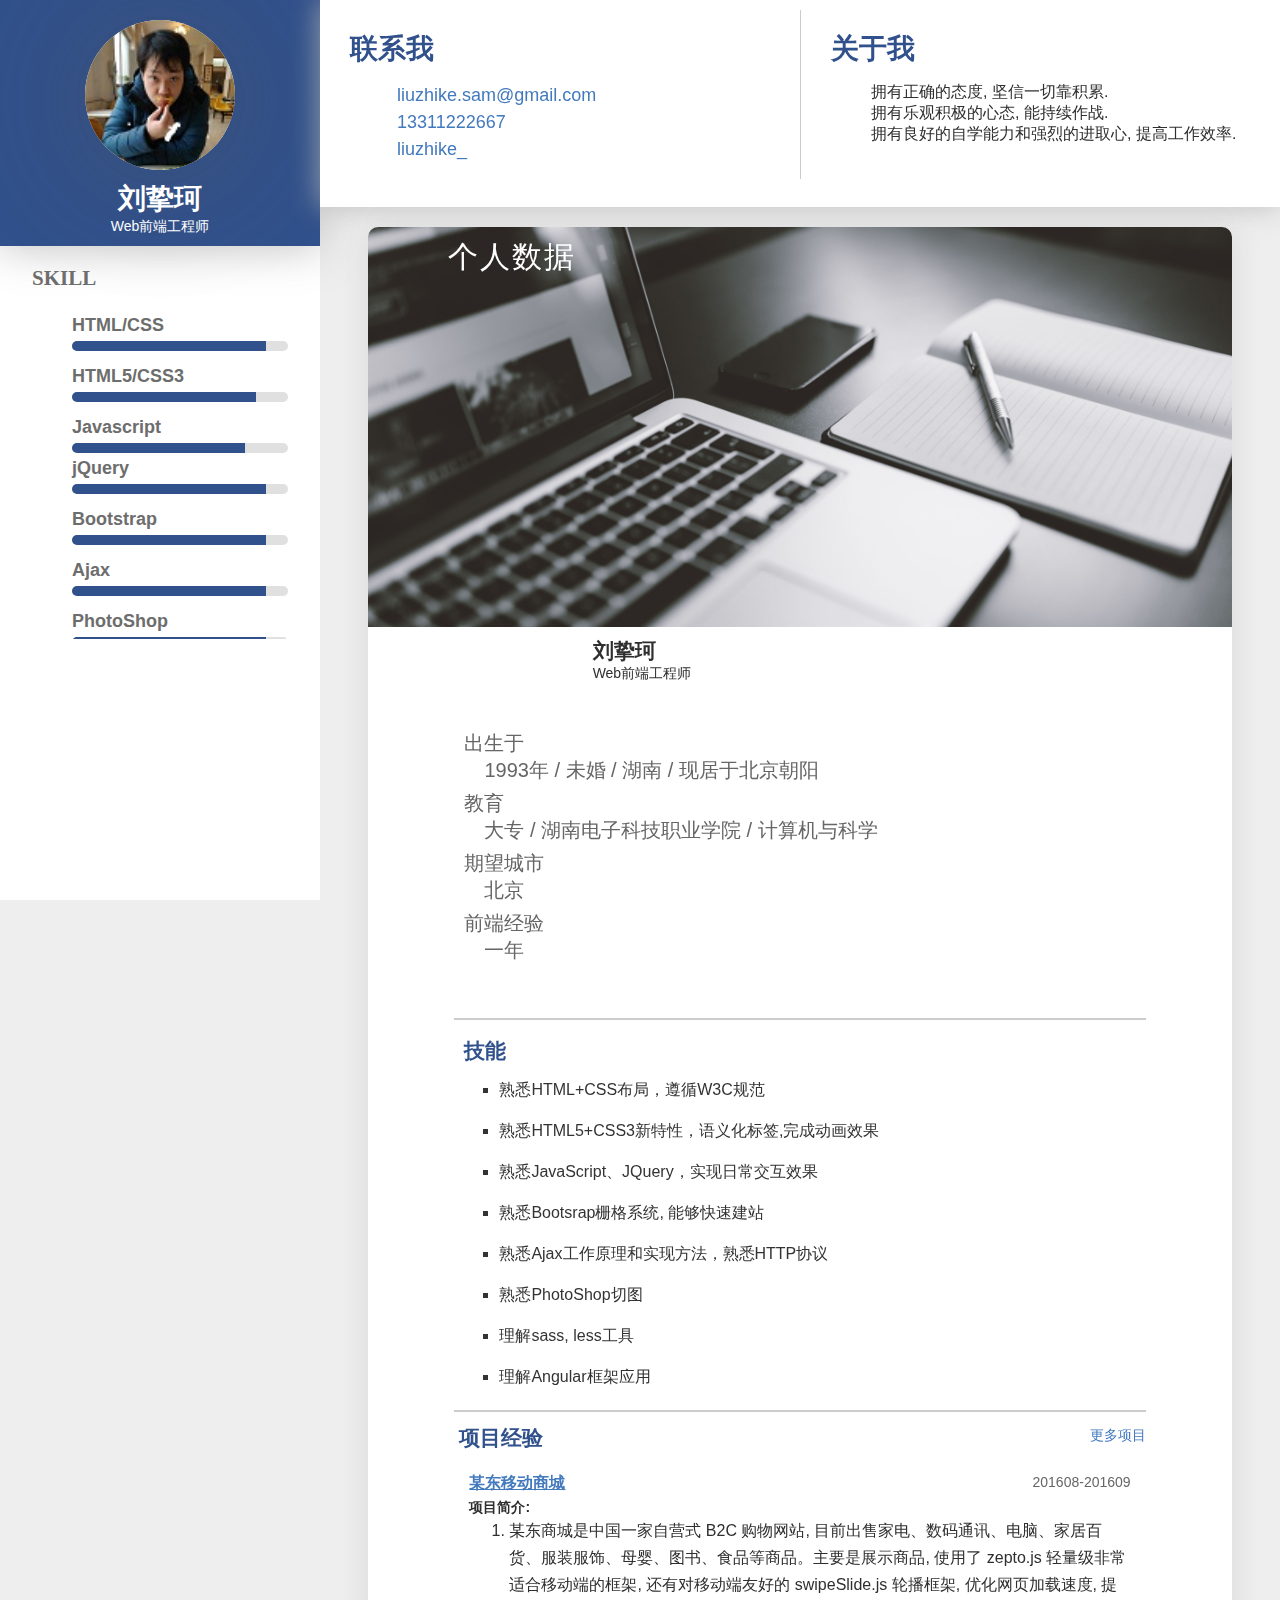
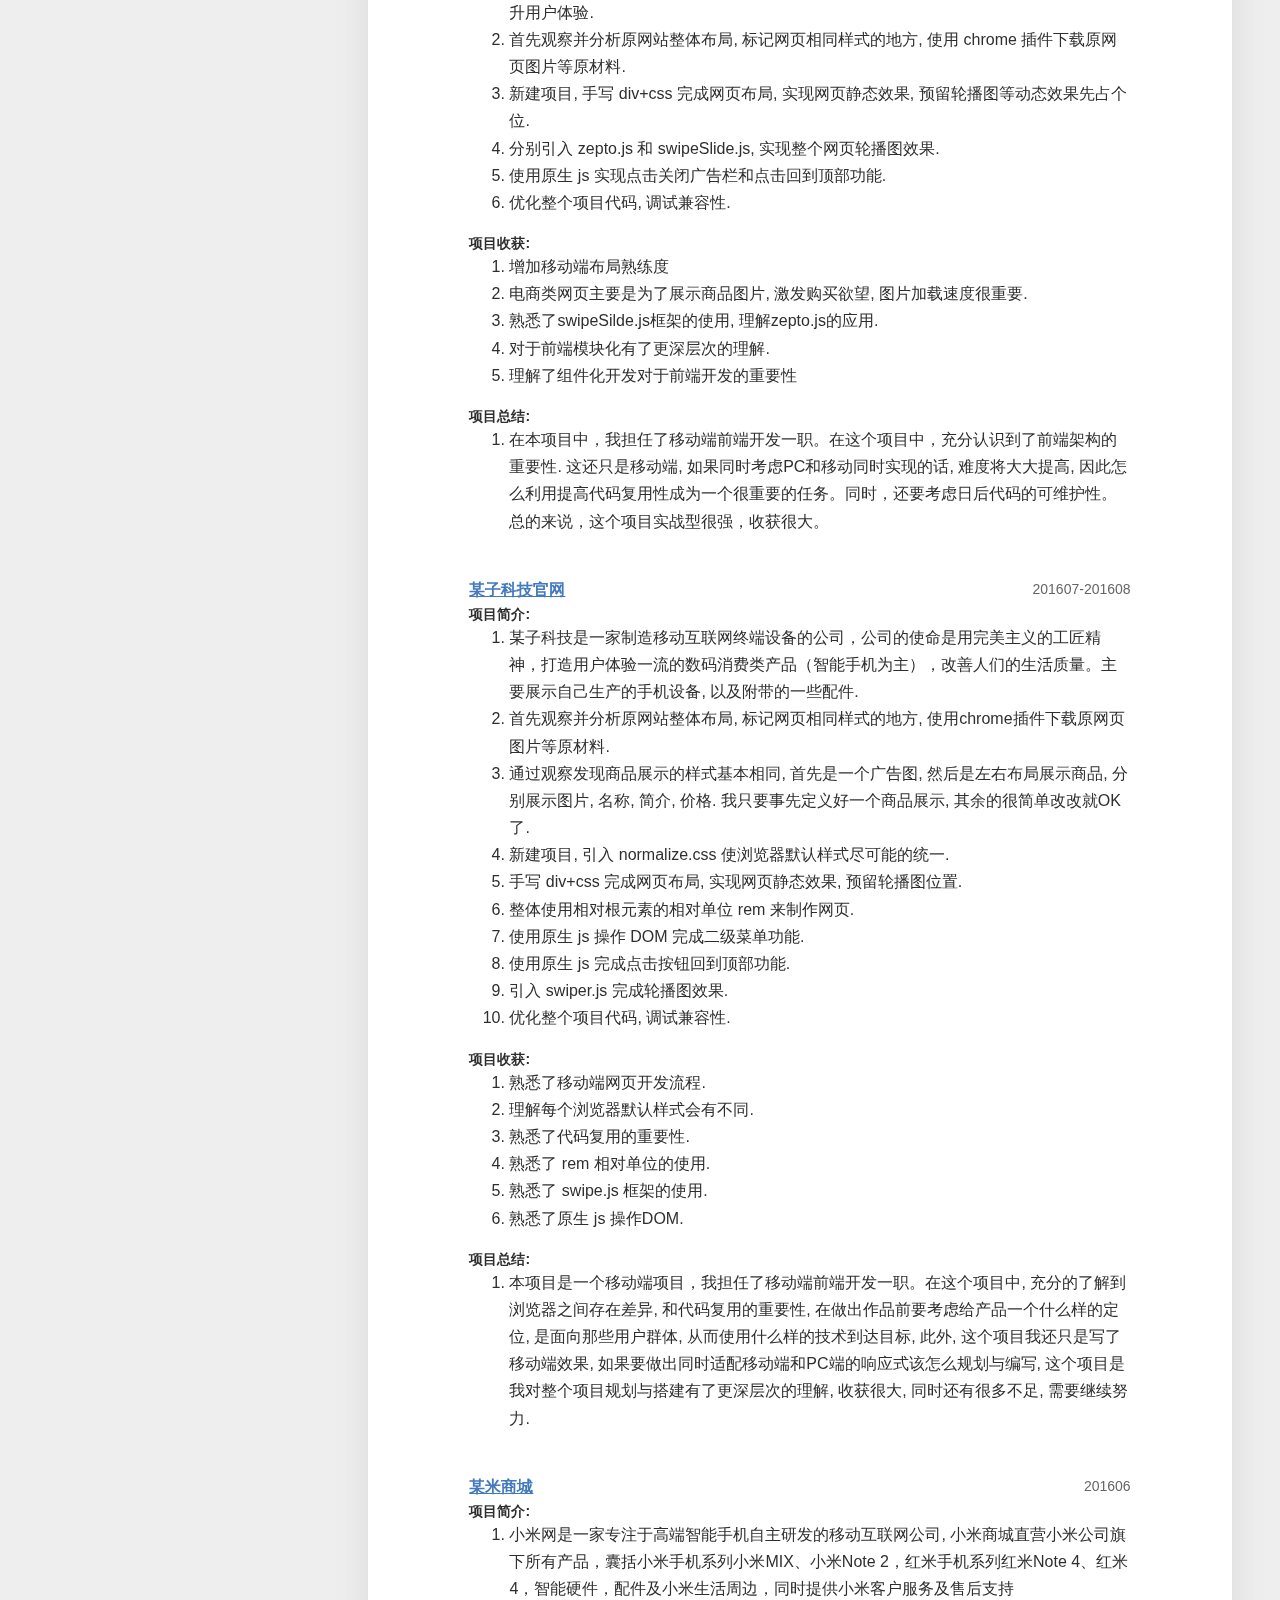
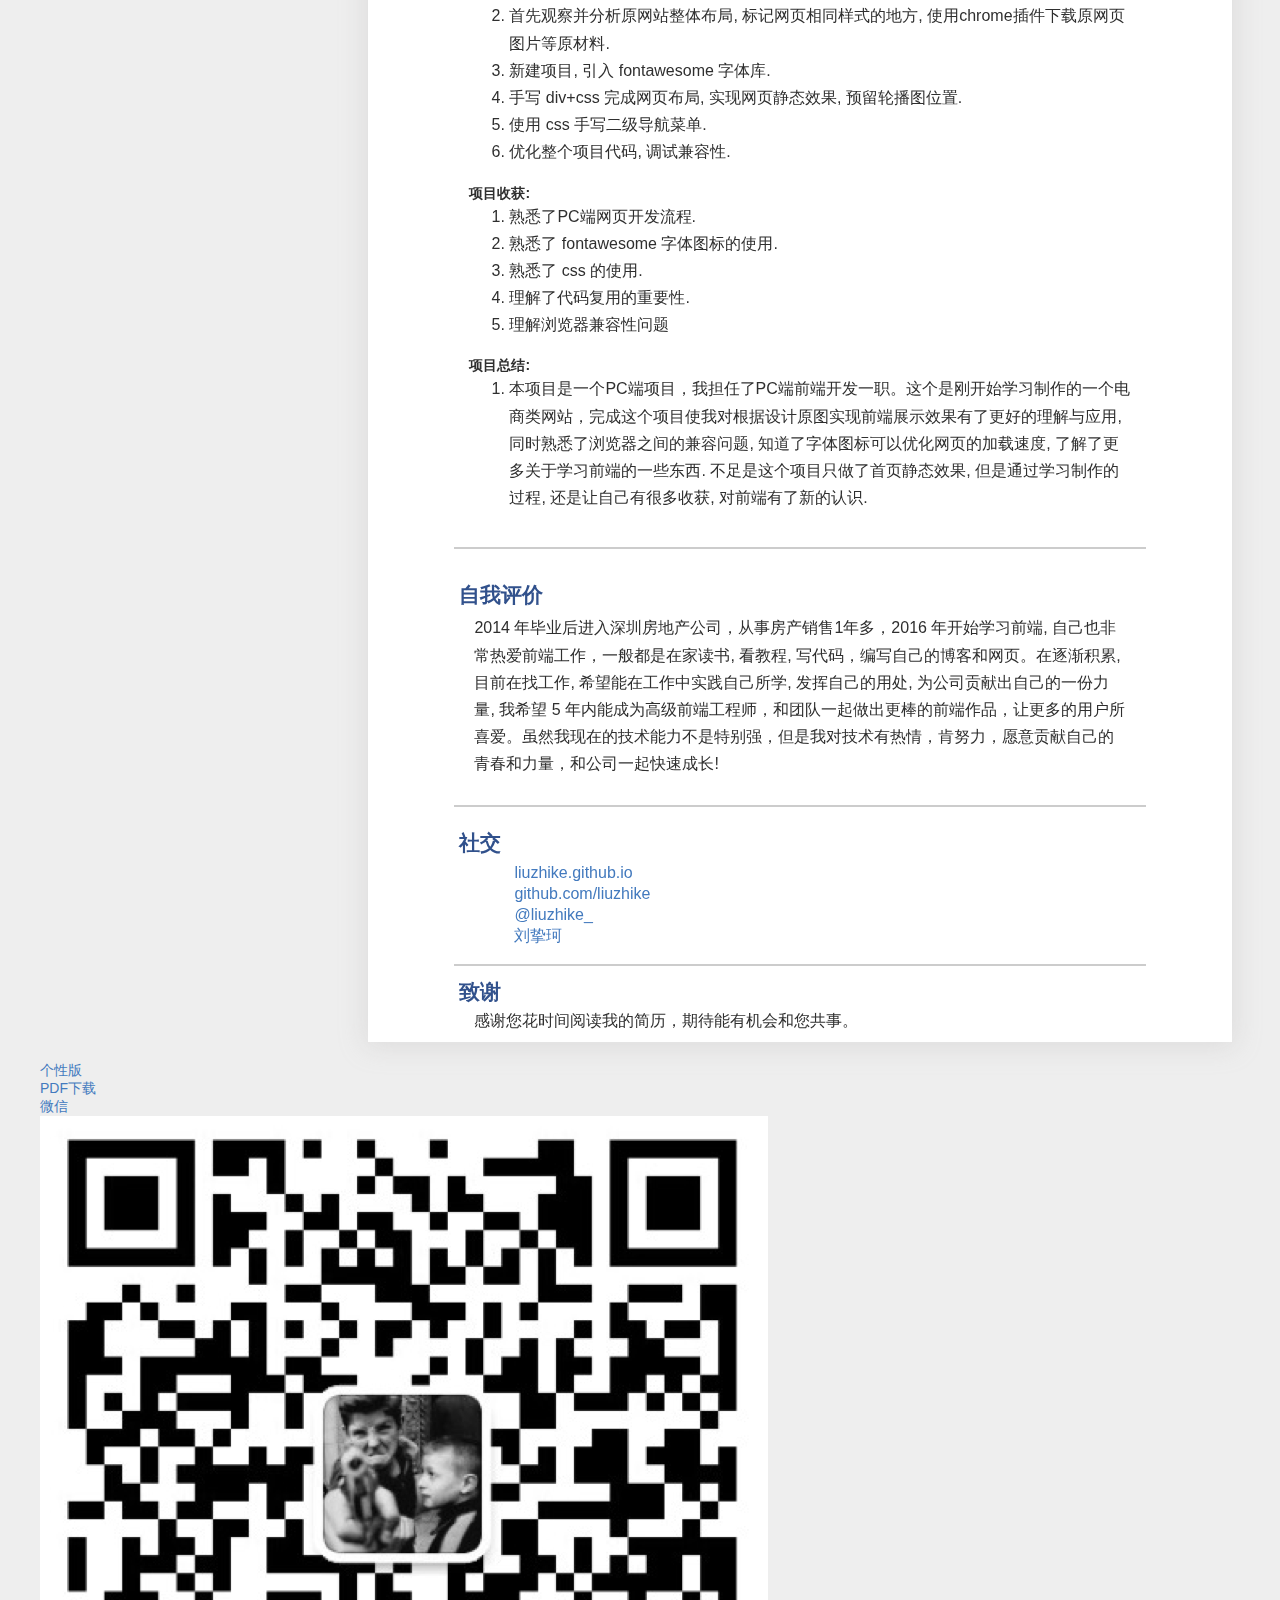
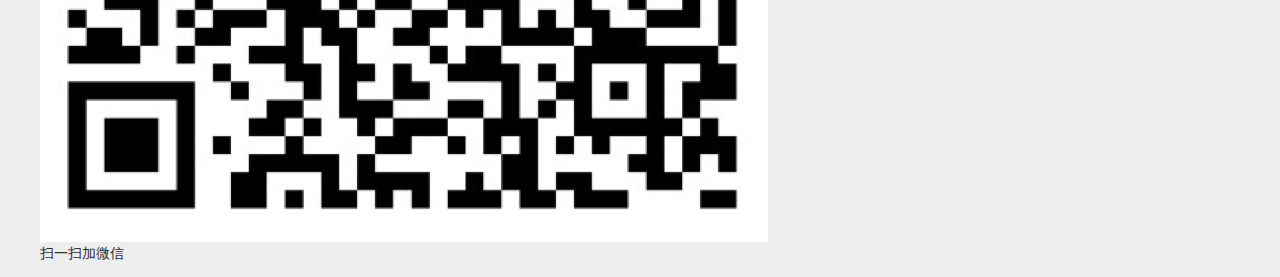
<file: code/jianli/wjx.html>
<!DOCTYPE html>
<!-- saved from url=(0034)http://www.liuzhike.com/index.html -->
<html lang="en"><head><meta http-equiv="Content-Type" content="text/html; charset=UTF-8">
    <meta charset="UTF-8">
    <title>刘挚珂 - 个人简历</title>
    <meta http-equiv="X-UA-Compatible" content="IE=edge">
    <meta name="viewport" content="width=device-width, initial-scale=1.0">
    <link rel="stylesheet" href="./刘挚珂 - 个人简历_files/index.css">
    <!-- HTML5 shim and Respond.js for IE8 support of HTML5 elements and media queries -->
    <!--[if lt IE 9]> <script src="https://oss.maxcdn.com/html5shiv/3.7.2/html5shiv.min.js"></script> <script src="https://oss.maxcdn.com/respond/1.4.2/respond.min.js"></script> <![endif]-->
</head>
<body>
    <!-- sidebar start -->
    <aside id="sidebar">
        <header>
            <div class="avatar">
                <img src="shuai.jpg" alt="">
            </div>
            <div class="text">
                <h1>刘挚珂</h1>
                <p>Web前端工程师</p>
            </div>
        </header>
        <section id="skill">
            <h2>SKILL</h2>
            <div class="list">
                <ul id="list-skill">
                    <li>
                        <h3>HTML/CSS</h3>
                        <div class="level">
                            <div class="level-90"></div>
                        </div>
                    </li>
                    <li>
                        <h3>HTML5/CSS3</h3>
                        <div class="level">
                            <div class="level-80"></div>
                        </div>
                    </li>
                    <li> <h3>Javascript</h3>
                        <div class="level">
                            <div class="level-70"></div>
                        </div>
                        <h3>jQuery</h3>
                        <div class="level">
                            <div class="level-90"></div>
                        </div></li>
                    <li>
                        <h3>Bootstrap</h3>
                        <div class="level">
                            <div class="level-90"></div>
                        </div>
                    </li>
                    <li>
                        <h3>Ajax</h3>
                        <div class="level">
                            <div class="level-90"></div>
                        </div>
                    </li>
                    <li>
                        <h3>PhotoShop</h3>
                        <div class="level">
                            <div class="level-90"></div>
                        </div>
                    </li>
                    <li>
                        <h3>sass、less</h3>
                        <div class="level">
                            <div class="level-90"></div>
                        </div>
                    </li>
                    <li>
                        <h3>Angular</h3>
                        <div class="level">
                            <div class="level-90"></div>
                        </div>
                    </li>

                </ul>
            </div>
        </section>
    </aside>
    <!-- sidebar end -->

<!-- container start  -->
    <div id="container">
        <header id="head">
            <div id="contact-me">
                <h1>联系我</h1>
                <ul class="list-contact">
                    <li><i class="fa fa-envelope"></i><a href="mailto: liuzhike.sam@gmail.com">liuzhike.sam@gmail.com</a></li>
                    <li><i class="fa fa-phone"></i><a href="tel:13311222667">13311222667</a></li>
                    <li><i class="fa fa-weixin"></i><a href="JavaScript:">liuzhike_</a></li>
                </ul>
            </div>
            <div id="about-me">
                <h1>关于我</h1>
                <ul>
                    <li>拥有正确的态度, 坚信一切靠积累.</li>
                    <li>拥有乐观积极的心态, 能持续作战.</li>
                    <li>拥有良好的自学能力和强烈的进取心, 提高工作效率.</li>
                </ul>
            </div>
        </header>
        <section id="bio">
            <div class="img-full">
                <img src="./刘挚珂 - 个人简历_files/bg03.jpg" alt="" class="illustartion">
                 <span class="bio-icon">
                    <i class="icon fa fa-male"></i>
                    个人数据
                </span>

            </div>
            <div class="desc">
                <div class="title-name">
                    <h2>刘挚珂</h2>
                    <p>Web前端工程师</p>
                    <span class="icon">
                        <i class="icon fa fa-heartbeat"></i>
                    </span>
                </div>
                <!--biodata start-->
                <div class="biodata">
                    <ul>
                        <li>
                            出生于
                            <p>1993年&nbsp;/&nbsp;未婚&nbsp;/&nbsp;湖南&nbsp;/&nbsp;现居于北京朝阳</p>
                        </li>
                        <li>
                            教育
                            <p>大专&nbsp;/&nbsp;湖南电子科技职业学院&nbsp;/&nbsp;计算机与科学</p>
                        </li>
                        <li>
                            期望城市
                            <p>北京</p>
                        </li>
                        <li>
                            前端经验
                            <p>一年</p>
                        </li>
                    </ul>
                </div>
                <!--biodata end-->
                <hr class="separator">
                <!--skill start-->
                <div class="skill">
                    <h2 class="desc-title">技能</h2>
                    <ul class="skill-list">
                        <li>熟悉HTML+CSS布局，遵循W3C规范</li>
                        <li>熟悉HTML5+CSS3新特性，语义化标签,完成动画效果</li>
                        <li>熟悉JavaScript、JQuery，实现日常交互效果</li>
                        <li>熟悉Bootsrap栅格系统, 能够快速建站</li>
                        <li>熟悉Ajax工作原理和实现方法，熟悉HTTP协议</li>
                        <li>熟悉PhotoShop切图</li>
                        <li>理解sass, less工具</li>
                        <li>理解Angular框架应用</li>
                    </ul>
                </div>
                <!--skill end-->
                <hr class="separator">
                <!--project start-->
                <div class="project">
                    <div class="project-title">
                        <h2 class="desc-title">项目经验</h2>
                        <div class="project-title-more">
                            <a href="http://www.liuzhike.com/index.html#"><i class="fa fa-chevron-circle-down"></i>更多项目</a>
                        </div>

                    </div>
                    <div class="project-list">
                        <div class="project-title">
                            <h3><a href="http://www.liuzhike.com/demos/demo_jd/jd.html" target="_blank">某东移动商城</a></h3>
                            <span><i class="fa fa-clock-o"></i>201608-201609</span>
                        </div>
                        <h4>项目简介:</h4>
                        <ul>
                            <li>某东商城是中国一家自营式 B2C 购物网站, 目前出售家电、数码通讯、电脑、家居百货、服装服饰、母婴、图书、食品等商品。主要是展示商品, 使用了 zepto.js 轻量级非常适合移动端的框架, 还有对移动端友好的 swipeSlide.js 轮播框架, 优化网页加载速度, 提升用户体验.</li>
                            <li>首先观察并分析原网站整体布局, 标记网页相同样式的地方, 使用 chrome 插件下载原网页图片等原材料.</li>
                            <li>新建项目, 手写 div+css 完成网页布局, 实现网页静态效果, 预留轮播图等动态效果先占个位.</li>
                            <li>分别引入 zepto.js 和 swipeSlide.js, 实现整个网页轮播图效果.</li>
                            <li>使用原生 js 实现点击关闭广告栏和点击回到顶部功能.</li>
                            <li>优化整个项目代码, 调试兼容性.</li>
                        </ul>
                        <h4>项目收获:</h4>
                        <ul>
                            <li>增加移动端布局熟练度</li>
                            <li>电商类网页主要是为了展示商品图片, 激发购买欲望, 图片加载速度很重要.</li>
                            <li>熟悉了swipeSilde.js框架的使用, 理解zepto.js的应用. </li>
                            <li>对于前端模块化有了更深层次的理解.</li>
                            <li>理解了组件化开发对于前端开发的重要性</li>
                        </ul>
                        <h4>项目总结:</h4>
                        <ul>
                            <li>在本项目中，我担任了移动端前端开发一职。在这个项目中，充分认识到了前端架构的重要性. 这还只是移动端, 如果同时考虑PC和移动同时实现的话, 难度将大大提高, 因此怎么利用提高代码复用性成为一个很重要的任务。同时，还要考虑日后代码的可维护性。总的来说，这个项目实战型很强，收获很大。</li>
                        </ul>
                    </div>
                    <div class="project-list">
                        <div class="project-title">
                            <h3><a href="http://www.liuzhike.com/demos/demo_cuizi/cuizi.html" target="_blank">某子科技官网</a></h3>
                            <span><i class="fa fa-clock-o"></i>201607-201608</span>
                        </div>
                        <h4>项目简介:</h4>
                        <ul>
                            <li>某子科技是一家制造移动互联网终端设备的公司，公司的使命是用完美主义的工匠精神，打造用户体验一流的数码消费类产品（智能手机为主），改善人们的生活质量。主要展示自己生产的手机设备, 以及附带的一些配件.</li>
                            <li>首先观察并分析原网站整体布局, 标记网页相同样式的地方, 使用chrome插件下载原网页图片等原材料.</li>
                            <li>通过观察发现商品展示的样式基本相同, 首先是一个广告图, 然后是左右布局展示商品, 分别展示图片, 名称, 简介, 价格. 我只要事先定义好一个商品展示, 其余的很简单改改就OK了.</li>
                            <li>新建项目, 引入 normalize.css 使浏览器默认样式尽可能的统一.</li>
                            <li>手写 div+css 完成网页布局, 实现网页静态效果, 预留轮播图位置.</li>
                            <li>整体使用相对根元素的相对单位 rem 来制作网页.</li>
                            <li>使用原生 js 操作 DOM 完成二级菜单功能.</li>
                            <li>使用原生 js 完成点击按钮回到顶部功能.</li>
                            <li>引入 swiper.js 完成轮播图效果.</li>
                            <li>优化整个项目代码, 调试兼容性.</li>
                        </ul>
                        <h4>项目收获:</h4>
                        <ul>
                            <li>熟悉了移动端网页开发流程.</li>
                            <li>理解每个浏览器默认样式会有不同.</li>
                            <li>熟悉了代码复用的重要性.</li>
                            <li>熟悉了 rem 相对单位的使用.</li>
                            <li>熟悉了 swipe.js 框架的使用.</li>
                            <li>熟悉了原生 js 操作DOM.</li>
                        </ul>
                        <h4>项目总结:</h4>
                        <ul>
                            <li>本项目是一个移动端项目，我担任了移动端前端开发一职。在这个项目中, 充分的了解到浏览器之间存在差异, 和代码复用的重要性, 在做出作品前要考虑给产品一个什么样的定位, 是面向那些用户群体, 从而使用什么样的技术到达目标, 此外, 这个项目我还只是写了移动端效果, 如果要做出同时适配移动端和PC端的响应式该怎么规划与编写, 这个项目是我对整个项目规划与搭建有了更深层次的理解, 收获很大, 同时还有很多不足, 需要继续努力.</li>
                        </ul>
                    </div>
                    <div class="project-list">
                        <div class="project-title">
                            <h3><a href="http://www.liuzhike.com/demos/demo_xiaomi/xiaomi.html" target="_blank">某米商城</a></h3>
                            <span><i class="fa fa-clock-o"></i>201606</span>
                        </div>
                        <h4>项目简介:</h4>
                        <ul>
                            <li>小米网是一家专注于高端智能手机自主研发的移动互联网公司, 小米商城直营小米公司旗下所有产品，囊括小米手机系列小米MIX、小米Note 2，红米手机系列红米Note 4、红米4，智能硬件，配件及小米生活周边，同时提供小米客户服务及售后支持</li>
                            <li>首先观察并分析原网站整体布局, 标记网页相同样式的地方, 使用chrome插件下载原网页图片等原材料.</li>
                            <li>新建项目, 引入 fontawesome 字体库.</li>
                            <li>手写 div+css 完成网页布局, 实现网页静态效果, 预留轮播图位置.</li>
                            <li>使用 css 手写二级导航菜单.</li>
                            <li>优化整个项目代码, 调试兼容性.</li>
                        </ul>
                        <h4>项目收获:</h4>
                        <ul>
                            <li>熟悉了PC端网页开发流程.</li>
                            <li>熟悉了 fontawesome 字体图标的使用.</li>
                            <li>熟悉了 css 的使用.</li>
                            <li>理解了代码复用的重要性.</li>
                            <li>理解浏览器兼容性问题</li>
                        </ul>
                        <h4>项目总结:</h4>
                        <ul>
                            <li>本项目是一个PC端项目，我担任了PC端前端开发一职。这个是刚开始学习制作的一个电商类网站，完成这个项目使我对根据设计原图实现前端展示效果有了更好的理解与应用, 同时熟悉了浏览器之间的兼容问题, 知道了字体图标可以优化网页的加载速度, 了解了更多关于学习前端的一些东西. 不足是这个项目只做了首页静态效果, 但是通过学习制作的过程, 还是让自己有很多收获, 对前端有了新的认识.</li>
                        </ul>
                    </div>
                </div>
                <!--project end-->
                <hr class="separator">
                <!--social start-->
                <div class="appraisal">
                    <h2 class="desc-title">自我评价</h2>
                    <p>2014 年毕业后进入深圳房地产公司，从事房产销售1年多，2016 年开始学习前端, 自己也非常热爱前端工作，一般都是在家读书, 看教程, 写代码，编写自己的博客和网页。在逐渐积累, 目前在找工作, 希望能在工作中实践自己所学, 发挥自己的用处, 为公司贡献出自己的一份力量, 我希望 5 年内能成为高级前端工程师，和团队一起做出更棒的前端作品，让更多的用户所喜爱。虽然我现在的技术能力不是特别强，但是我对技术有热情，肯努力，愿意贡献自己的青春和力量，和公司一起快速成长!</p>
                </div>
                <!--social end-->
                <hr class="separator">
                <!--social start-->
                <div class="social">
                    <h2 class="desc-title">社交</h2>
                    <ul>
                        <li><i class="fa fa-rss-square"></i><a href="http://liuzhike.github.io/" target="_blank">liuzhike.github.io</a></li>
                        <li><i class="fa fa-github"></i><a href="http://github.com/liuzhike" target="_blank">github.com/liuzhike</a></li>
                        <li><i class="fa fa-twitter-square"></i><a href="https://twitter.com/@liuzhike_" target="_blank">@liuzhike_</a></li>
                        <li><i class="fa fa-pencil"></i><a href="http://www.jianshu.com/users/23c9b127b395/latest_articles" target="_blank">刘挚珂</a></li>
                    </ul>
                </div>
                <!--social end-->
                <hr class="separator">
                <div class="thanks">
                    <h2 class="desc-title">致谢</h2>
                    <p>感谢您花时间阅读我的简历，期待能有机会和您共事。</p>
                </div>
            </div>
        </section>
    </div>
    <!-- other start-->
    <section class="other">
        <ul class="links">
            <li><a href="http://www.liuzhike.com/myresume.html">个性版</a></li>
            <li><a href="http://www.liuzhike.com/css/liuzhike-resume.PDF" target="_blank">PDF下载</a></li>
            <li><a href="JavaScript:">微信</a>
                <div id="add-weixin">
                    <img src="./刘挚珂 - 个人简历_files/addweixin.png" alt="">
                    <p>扫一扫加微信</p>
                </div></li>
            <li><a id="back-top" href="javascript:"><i class="fa fa-arrow-up"></i></a></li>
        </ul>
    </section>
    <!-- other end-->
    <script type="text/javascript" src="./刘挚珂 - 个人简历_files/index.js"></script>

</body></html>
</file>
<file: code/jianli/刘挚珂 - 个人简历_files/index.css>
@charset "UTF-8";

body {
  background: #eee;
  color: #2f2f2f;
  font-size: .875rem;
  font-family: -apple-system,Helvetica Neue,Arial,PingFang SC,lucida grande,lucida sans unicode,lucida,helvetica,Hiragino Sans GB,Microsoft YaHei,WenQuanYi Micro Hei,sans-serif
}

body,h1,h2,h3,h4,h5,h6,p {
  margin: 0;
  padding: 0
}

a {
  color: #437abe;
  text-decoration: none
}

a:hover {
  color: #37649c;
  text-decoration: underline
}

li,ul {
  list-style: none
}

aside,div,header,section {
  box-sizing: border-box
}

aside#sidebar {
  position: fixed;
  width: 25%;
  height: 100vh;
  background: #fff
}

aside#sidebar header {
  padding-top: 20px;
  background: #31518c;
  box-shadow: .28px 1.98px 39.56px 3.44px hsla(0,1%,75%,.83);
  text-align: center
}

aside#sidebar header div.avatar {
  margin: 0 auto;
  width: 150px;
  height: 150px;
  border-radius: 100%;
  background: #fff;
  box-shadow: .35px 4.99px 7.2pc .8pc rgba(82,81,81,.33)
}

aside#sidebar header div.avatar img {
  width: 100%;
  height: inherit;
  border-radius: 100%
}

aside#sidebar header div.text {
  padding-top: 10px;
  padding-bottom: 10px
}

aside#sidebar header div.text h1,aside#sidebar header div.text p {
  color: #fff
}

aside#sidebar section#skill {
  overflow-y: scroll;
  padding: 20px 10%
}

aside#sidebar section#skill h2 {
  color: #6d6d6d;
  font-family: 微软雅黑
}

aside#sidebar section#skill ul#list-skill {
  display: block;
  height: 300px;
  list-style-type: none
}

aside#sidebar section#skill ul#list-skill li {
  display: block;
  padding: 5px 0
}

aside#sidebar section#skill ul#list-skill li h3 {
  padding: 5px 0;
  color: #6d6d6d;
  font-size: 1.125rem
}

aside#sidebar section#skill ul#list-skill li div.level {
  overflow: hidden;
  width: 100%;
  height: 10px;
  border-radius: 10px;
  background: #e0e0e0
}

aside#sidebar section#skill ul#list-skill li div.level div.level-90 {
  width: 90%;
  height: 10px;
  background: #31518c
}

aside#sidebar section#skill ul#list-skill li div.level div.level-80 {
  width: 85%;
  height: 10px;
  background: #31518c
}

aside#sidebar section#skill ul#list-skill li div.level div.level-70 {
  width: 80%;
  height: 10px;
  background: #31518c
}

div#container {
  position: relative;
  left: 25%;
  width: 75%
}

header#head {
  position: relative;
  padding: 10px 0;
  width: 100%;
  background: #fff;
  box-shadow: 0 0 27px 0 hsla(0,0%,71%,.83)
}

header#head:after {
  clear: both;
  display: block;
  content: ''
}

header#head div#about-me,header#head div#contact-me {
  float: left;
  padding: 20px 30px;
  width: 50%
}

header#head div#about-me h1,header#head div#contact-me h1 {
  color: #31518c
}

header#head div#about-me p,header#head div#contact-me p {
  color: #8a8a8a;
  font-size: 1pc
}

header#head div#contact-me ul.list-contact {
  list-style-type: none
}

header#head div#contact-me ul.list-contact li {
  display: block;
  padding: 3px 0;
  color: #8a8a8a;
  font-size: 1pc
}

header#head div#contact-me ul.list-contact li i {
  margin-right: 7px;
  color: #000
}

header#head div#contact-me ul.list-contact li a {
  font-size: 1.125rem
}

header#head div#about-me {
  border-left: 1px solid #ccc
}

header#head li {
  font-size: 1pc
}

section#bio {
  overflow: hidden;
  margin: 20px auto;
  width: 90%;
  border-top-right-radius: 10px;
  border-top-left-radius: 10px;
  background: #fff;
  box-shadow: .14px 2px 26.68px 2.32px hsla(0,2%,70%,.28)
}

section#bio div.img-full {
  position: relative;
  width: 100%;
  height: 25pc
}

section#bio div.img-full img.illustartion {
  width: 100%;
  height: inherit
}

section#bio div.img-full span.bio-icon {
  position: absolute;
  top: 10px;
  left: 60px;
  color: #fff;
  letter-spacing: .125rem;
  font-size: 1.875rem
}

section#bio div.img-full span.bio-icon i.icon {
  position: relative;
  top: 10px;
  display: inline-block;
  margin-right: 10px;
  font-size: 3.125rem
}

section#bio div.img-full div.avatar {
  position: absolute;
  bottom: -75px;
  left: 40px;
  z-index: 100;
  width: 150px;
  height: 150px;
  border-radius: 100%;
  background: #fff;
  box-shadow: .28px 1.98px 39.56px 3.44px hsla(0,1%,75%,.83)
}

section#bio div.img-full div.avatar img {
  width: 100%;
  height: inherit;
  border-radius: 100%
}

section#bio div.desc {
  padding: 10px 10%
}

section#bio div.desc div.title-name {
  position: relative;
  padding-left: 20%
}

section#bio div.desc div.title-name span.icon {
  position: absolute;
  top: 5px;
  right: 10px;
  display: inline-block
}

section#bio div.desc div.title-name span.icon i {
  color: #b9b9b9;
  font-size: 2.5rem
}

section#bio div.desc div.biodata {
  padding: 30px 0
}

section#bio div.desc div.biodata ul {
  padding-left: 10px
}

section#bio div.desc div.biodata ul li {
  display: block;
  padding: 3px 0;
  color: #666;
  font-size: 1.25rem
}

section#bio div.desc div.biodata ul li p {
  padding-left: 20px;
  font-weight: lighter
}

section#bio div.desc div.skill {
  padding: 5px
}

section#bio div.desc div.skill ul.skill-list {
  margin: 0;
  font-size: 1pc
}

section#bio div.desc div.skill ul.skill-list li {
  padding: 10px 0;
  color: #333;
  list-style: square
}

section#bio div.desc div.project div.project-title {
  position: relative
}

section#bio div.desc div.project div.project-title h3 a {
  text-decoration: underline
}

section#bio div.desc div.project div.project-title span {
  position: absolute;
  top: 2px;
  right: 0;
  color: #666
}

section#bio div.desc div.project div.project-title div.project-title-more {
  position: absolute;
  top: 8px;
  right: 0
}

section#bio div.desc div.project div.project-list {
  padding: 15px
}

section#bio div.desc div.project div.project-list ul {
  margin-top: 0
}

section#bio div.desc div.project div.project-list ul li {
  list-style: decimal;
  font-size: 1pc;
  line-height: 1.7
}

section#bio div.desc div.project div.project-list h4 {
  padding-top: 5px
}

section#bio div.desc div.appraisal {
  padding: 20px 0
}

section#bio div.desc div.appraisal p {
  padding: 0 20px;
  font-size: 1pc;
  line-height: 1.7
}

section#bio div.desc div.social {
  padding: 10px 0
}

section#bio div.desc div.social ul {
  margin: 0
}

section#bio div.desc div.social ul li {
  display: block
}

section#bio div.desc div.social ul li a {
  font-size: 1pc
}

section#bio div.desc div.social ul li i {
  padding: 10px;
  font-size: 1.125rem
}

section#bio div.desc div.thanks p {
  padding-left: 20px;
  font-size: 1pc
}

section#bio div.desc h2.desc-title {
  padding: 5px;
  color: #31518c
}

hr.separator {
  border: 1px solid #ccc
}


@media (max-width:767px) {
  aside#sidebar {
    position: static;
    width: 100%;
    height: 700px
  }

  div#container {
    position: static;
    left: 0;
    width: 100%
  }

  div#container div#about-me,div#container div#contact-me {
    float: none;
    padding: 20px 30px;
    width: 100%
  }

  section#bio div.img-full {
    height: 200px
  }

  section#bio div.img-full div.avatar {
    bottom: -22.5px;
    left: 10px;
    width: 55px;
    height: 55px;
    border-left: 0
  }

  section#bio div.img-full span.bio-icon {
    top: 20px;
    left: 30px;
    font-size: 1.125rem
  }

  section#bio div.img-full span.bio-icon i.icon {
    top: 4px;
    margin-right: 5px;
    font-size: 1.875rem
  }

  section#bio div.desc {
    padding: 10px
  }

  section#bio div.desc div.biodata ul li {
    font-size: 1pc
  }
</file>
